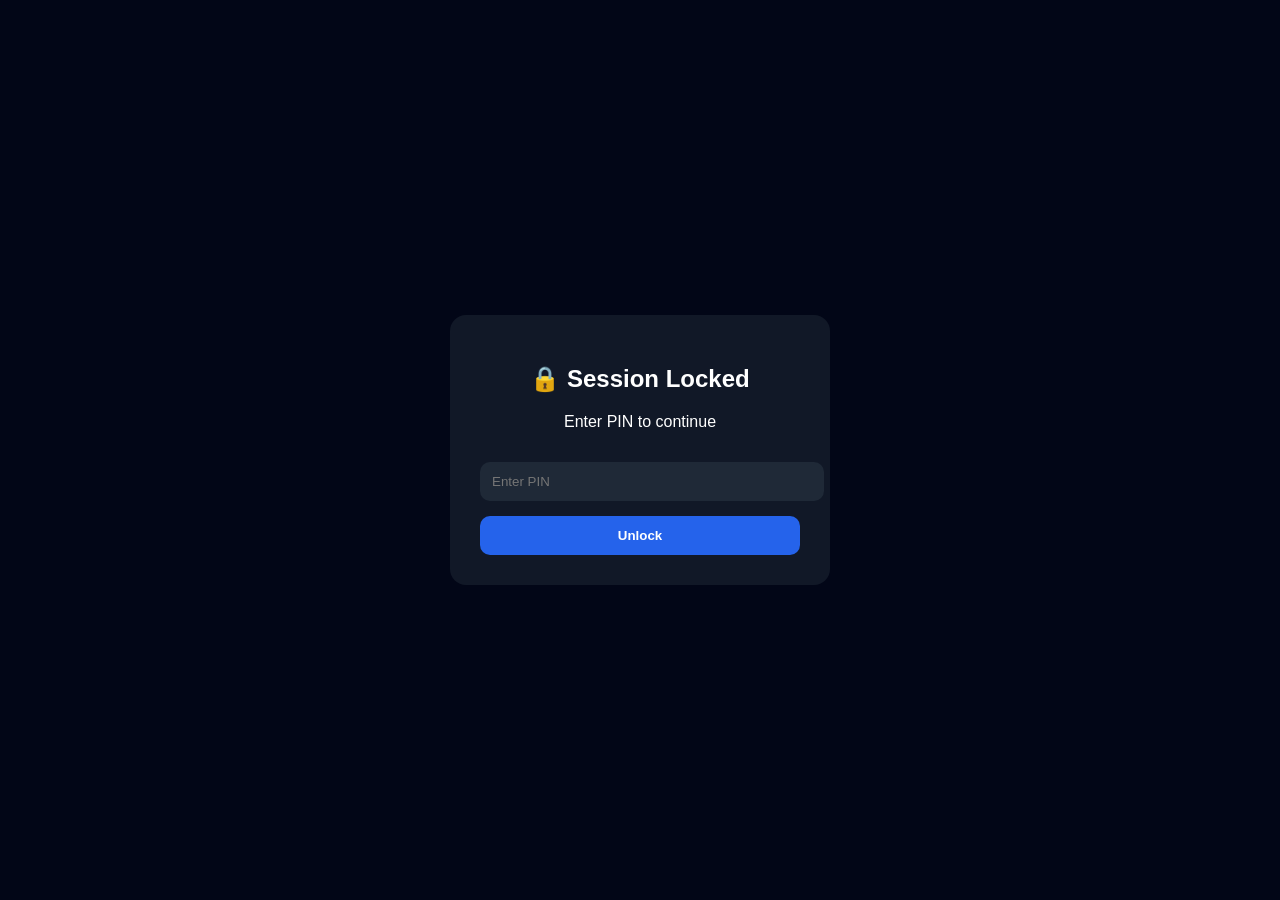
<file: lock.html>
<!DOCTYPE html>
<html>
<head>
<title>Secure Lock</title>

<style>
body{
  margin:0;
  font-family:Arial;
  background:#020617;
  color:white;
  display:flex;
  justify-content:center;
  align-items:center;
  height:100vh;
}

.box{
  background:#111827;
  padding:30px;
  border-radius:16px;
  width:320px;
  text-align:center;
}

input{
  width:100%;
  padding:12px;
  margin-top:15px;
  border:none;
  border-radius:10px;
  background:#1f2937;
  color:white;
}

button{
  margin-top:15px;
  width:100%;
  padding:12px;
  border:none;
  border-radius:10px;
  background:#2563eb;
  color:white;
  font-weight:bold;
}
</style>
</head>

<body>

<div class="box">
  <h2>🔒 Session Locked</h2>
  <p>Enter PIN to continue</p>

  <input id="pin" type="password" placeholder="Enter PIN">
  <button onclick="unlock()">Unlock</button>
</div>

<script>
function unlock(){
  const pin = document.getElementById("pin").value;

  // 🔥 DEMO PIN (replace with real later)
  const correctPin = "1234";

  if(pin === correctPin){
    localStorage.removeItem("appLocked");
    window.location.href = "dashboard.html";
  }else{
    alert("Incorrect PIN");
  }
}
</script>

</body>
</html>
</file>
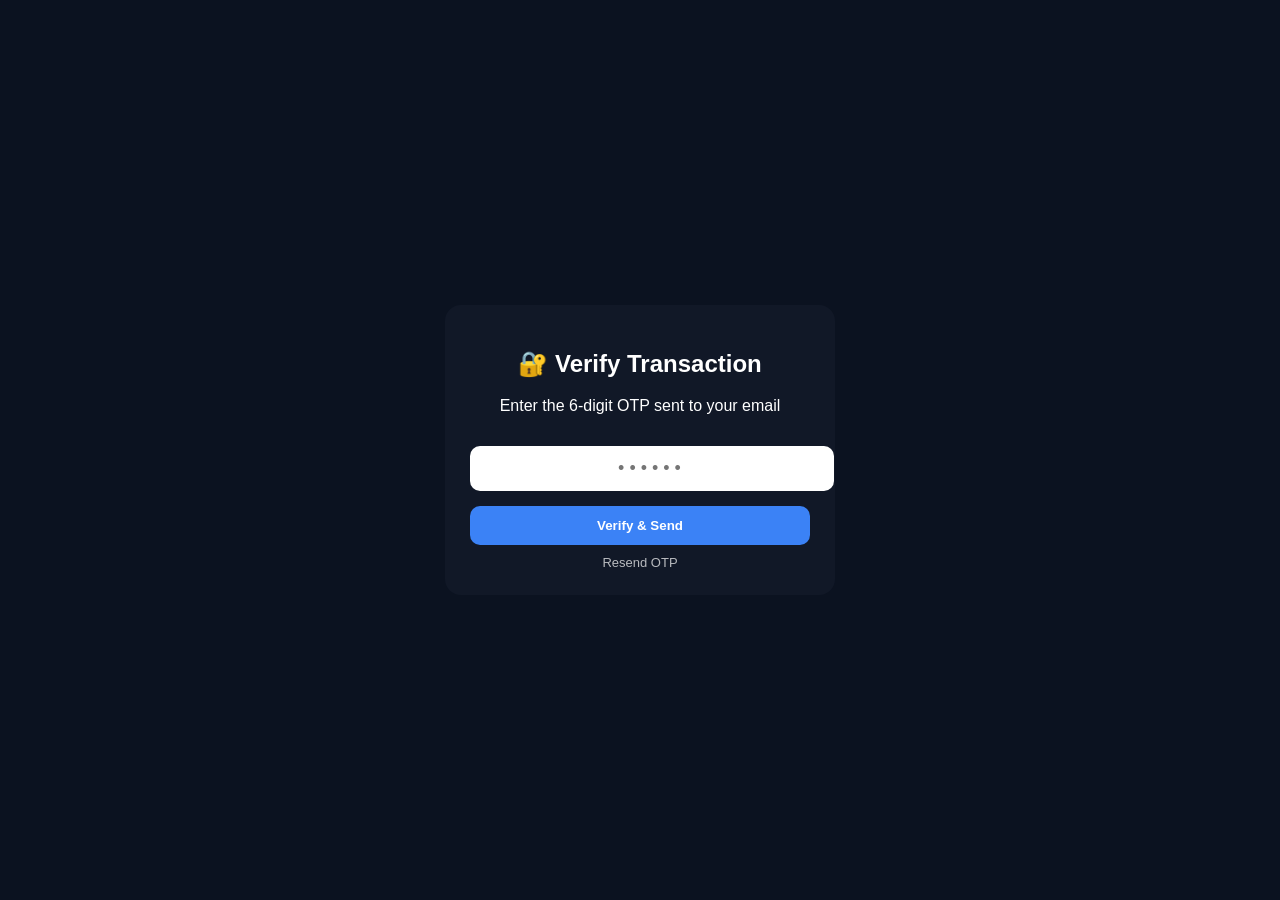
<file: otp.html>
<!DOCTYPE html>
<html>
<head>
<title>OTP Verification</title>

<style>
body{
  font-family:Arial;
  background:#0b1220;
  color:white;
  display:flex;
  justify-content:center;
  align-items:center;
  height:100vh;
  margin:0;
}

.card{
  background:#111827;
  padding:25px;
  border-radius:16px;
  width:340px;
  text-align:center;
}

input{
  width:100%;
  padding:12px;
  margin-top:15px;
  border-radius:10px;
  border:none;
  text-align:center;
  font-size:18px;
  letter-spacing:5px;
}

button{
  margin-top:15px;
  padding:12px;
  width:100%;
  border:none;
  border-radius:10px;
  background:#3b82f6;
  color:white;
  font-weight:bold;
  cursor:pointer;
}

.resend{
  margin-top:10px;
  font-size:13px;
  opacity:0.7;
  cursor:pointer;
}
</style>
</head>

<body>

<div class="card">
<h2>🔐 Verify Transaction</h2>
<p>Enter the 6-digit OTP sent to your email</p>

<input id="otpInput" maxlength="6" placeholder="••••••">

<button onclick="verifyOTP()">Verify & Send</button>

<div class="resend" onclick="resendOTP()">Resend OTP</div>
</div>

<script>
// get stored OTP
const savedOTP = localStorage.getItem("otpCode");

function verifyOTP(){
  const input = document.getElementById("otpInput").value;

  if(input === savedOTP){
    // proceed to success
    window.location.href = "success.html";
  }else{
    alert("Invalid OTP");
  }
}

function resendOTP(){
  generateOTP();
}

// generate OTP
function generateOTP(){
  const otp = Math.floor(100000 + Math.random()*900000);
  localStorage.setItem("otpCode", otp);
  alert("Demo OTP: " + otp); // 🔥 replace with email later
}

// auto generate when page loads
generateOTP();
</script>

</body>
</html>
</file>
